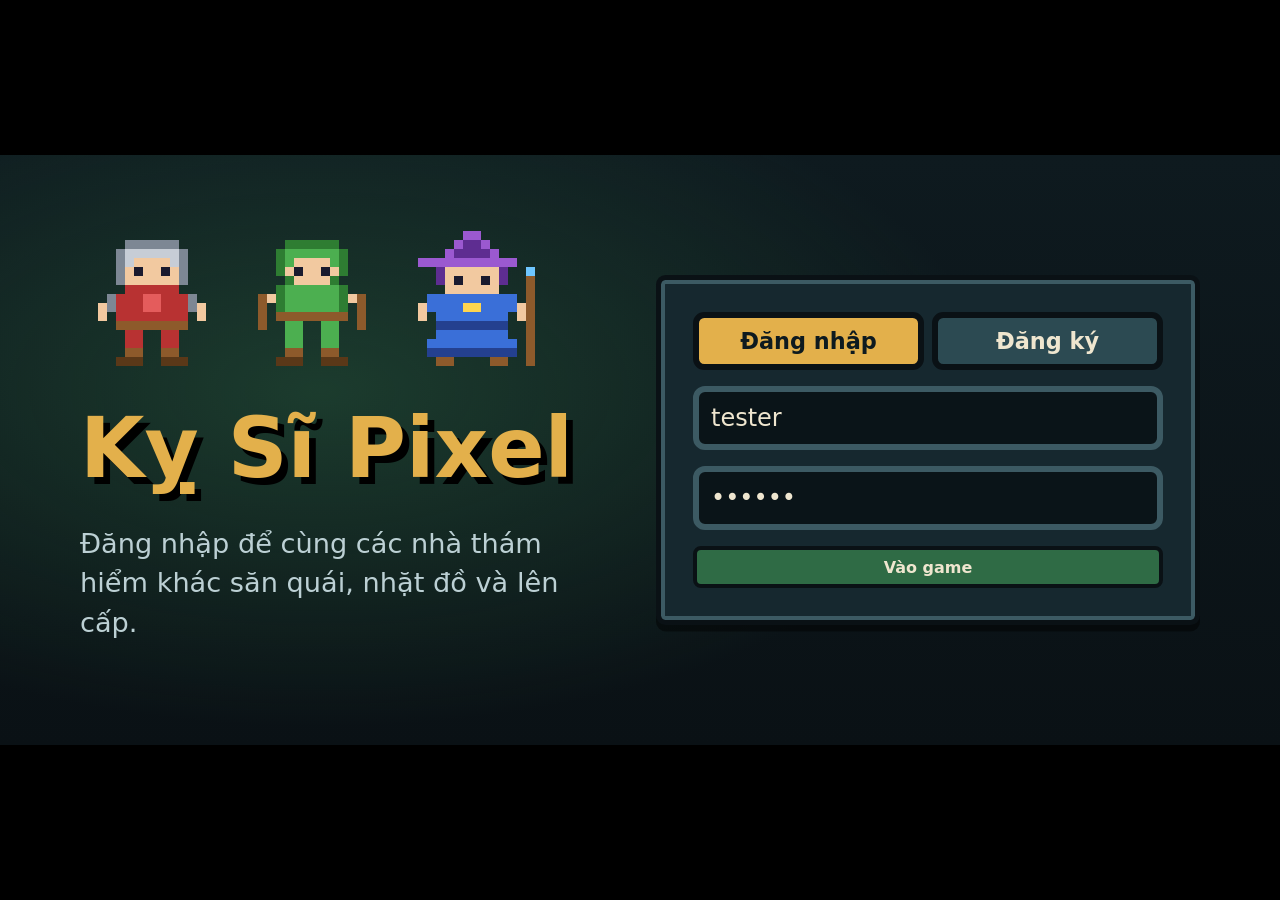
<file: kisi-mmo-gameplay-v3.html>
<!doctype html><html lang="vi"><head><meta charset="utf-8"><meta name="viewport" content="width=device-width,initial-scale=1,maximum-scale=1,user-scalable=no"><title>Kỵ Sĩ Pixel — Full Art</title><style>
*{box-sizing:border-box}html,body{margin:0;width:100%;height:100%;background:#000;color:#efe6cf;font-family:"Trebuchet MS",system-ui,sans-serif;overflow:hidden;user-select:none}
#root,.frame{position:absolute;inset:0}.frame{width:min(100vw,calc(100vh*19.5/9));height:min(100vh,calc(100vw*9/19.5));margin:auto;overflow:hidden;background:#0e1a1f}
.panel{background:#16282f;border:.35em solid #0a1115;box-shadow:inset 0 0 0 .25em #3c5a63,0 .4em #0007;border-radius:.6em}
.btn,.tab{font:inherit;font-weight:700;color:#efe6cf;background:#2c4a52;border:.3em solid #0a1115;border-radius:.5em;padding:.45em 1.1em;cursor:pointer}.btn.primary{background:#2f6b45}.btn.small{font-size:1.3em}
.auth{display:flex;align-items:center;justify-content:space-between;gap:5em;padding:5em;background:radial-gradient(60em 30em at 25% 40%,#2f6b4570,transparent 70%),linear-gradient(#0e1a1f,#0a1115)}
.auth-hero{flex:1}.auth-sprites{display:flex;gap:1em}.auth-sprites img{width:9em;height:9em;image-rendering:pixelated}.title{font-size:5.2em;margin:.3em 0;color:#e3b04b;text-shadow:.08em .08em #000}.subtitle{font-size:1.7em;line-height:1.45;color:#bcd0d4}
.auth-form{width:34em;padding:2em;display:flex;flex-direction:column;gap:1em}.tabs{display:flex;gap:.5em}.tab{flex:1;font-size:1.4em}.tab.on{background:#e3b04b;color:#0e1a1f}input{font:inherit;font-size:1.5em;color:#efe6cf;background:#0a1418;border:.25em solid #3c5a63;border-radius:.5em;padding:.5em}
.chars{padding:3em 5em;background:linear-gradient(#0e1a1f,#0a1115)}.chars-head{display:flex;justify-content:space-between;align-items:center}.chars-head h2{font-size:2.8em;color:#e3b04b}.chars-body{height:80%;display:flex;align-items:center;justify-content:center}.class-pick{display:flex;gap:1em}.class-opt{width:18em;padding:1.2em;background:#16282f;color:#efe6cf;border:.3em solid #3c5a63;border-radius:.6em;cursor:pointer;text-align:center}.class-opt.on{border-color:#e3b04b;background:#1d3a36}.class-opt img{width:8em;height:8em;image-rendering:pixelated}.class-opt b{display:block;font-size:1.6em}.class-opt span{display:block;color:#9fb7bd;margin:.4em}
.game canvas{position:absolute;inset:0;width:100%;height:100%;image-rendering:pixelated;touch-action:none}.hud{position:absolute;inset:0;pointer-events:none}.hud button,.joystick,.inventory{pointer-events:auto}
.status{position:absolute;left:1em;top:1em;width:29em;padding:.8em;background:#0a1114cc;border:.25em solid #3c5a63;border-radius:.5em;display:flex;gap:.7em}.avatar{width:6.5em;height:6.5em;background:#1c3139;image-rendering:pixelated}.status-bars{flex:1}.status-name{font-size:1.4em;font-weight:700}.bar{position:relative;height:1.6em;background:#05090b;border:.15em solid #000;border-radius:.3em;overflow:hidden;margin:.25em 0}.bar i{display:block;height:100%}.hp i{background:#d83a3a}.mp i{background:#3d7bdc}.exp i{background:#e3b04b}.bar span{position:absolute;inset:0;text-align:center;font-size:.9em;font-weight:700;text-shadow:.1em .1em #000}
.top-right{position:absolute;right:1em;top:1em;display:flex;flex-direction:column;align-items:flex-end;gap:.5em}.mapbox{background:#0a1114cc;border:.25em solid #3c5a63;border-radius:.5em;padding:.4em;text-align:center}.mapbox canvas{position:static;width:18em;height:8em;image-rendering:pixelated}.mapname{font-size:1.1em;color:#bcd0d4}.top-buttons{display:flex;gap:.5em}.top-buttons .btn{font-size:1.2em}
.toasts{position:absolute;top:1em;left:50%;transform:translateX(-50%)}.toast{background:#16282fee;border:.2em solid #3c5a63;border-radius:.5em;padding:.5em 1em;font-size:1.3em}
.joystick{position:absolute;left:3em;bottom:3em;width:14em;height:14em;border-radius:50%}.joy-ring{position:absolute;inset:0;border-radius:50%;background:#0a111a73;border:.4em solid #efe6cf55}.joy-knob{position:absolute;width:5em;height:5em;left:4.5em;top:4.5em;border-radius:50%;background:#71808a99;border:.25em solid #efe6cf77}.skills{position:absolute;left:50%;bottom:1.2em;transform:translateX(-50%);display:flex;gap:.45em;pointer-events:auto}.skill{width:5.5em;height:5.5em;background:#16282fee;border:.25em solid #3c5a63;border-radius:.5em;color:#fff;font-weight:700;cursor:pointer}.skill b{display:block;color:#e3b04b}.skill small{font-size:.7em}.npcbox{position:absolute;left:50%;top:12%;transform:translateX(-50%);min-width:28em;max-width:42em;background:#0e1a1ff7;border:.3em solid #3c5a63;border-radius:.6em;padding:1em;pointer-events:auto;box-shadow:0 1em 4em #000}.npcbox h3{color:#e3b04b;margin:.2em 0}.npcbox p{color:#bcd0d4}.quest{position:absolute;right:1em;bottom:1em;width:22em;background:#0a1114dd;border:.2em solid #3c5a63;padding:.7em;border-radius:.5em}.skills .skill{font-size:.85em}.attack{position:absolute;right:3em;bottom:3em;width:9em;height:9em;border-radius:50%;background:#6b342cdd;color:#fff;border:.35em solid #efe6cf88;font-weight:800;font-size:1.5em}
.inventory{position:absolute;inset:6% 8%;background:#0e1a1ff5;border:.35em solid #3c5a63;border-radius:.7em;padding:1.2em;box-shadow:0 1em 4em #000}.inv-head{display:flex;justify-content:space-between;font-size:2em;color:#e3b04b}.inv-grid{display:grid;grid-template-columns:1fr 2fr 1fr;gap:1em;margin-top:1em}.slots{display:grid;grid-template-columns:repeat(4,1fr);gap:.4em}.slot{aspect-ratio:1;background:#0a1418;border:.2em solid #3c5a63;border-radius:.35em;cursor:pointer}.slot img{width:80%;height:80%;image-rendering:pixelated}.detail{padding:1em;background:#0a1418;border:.2em solid #3c5a63;border-radius:.4em}
@media(max-width:800px){.frame{width:100vw;height:100vh}.auth{padding:2em;gap:1em}.title{font-size:4em}.subtitle{font-size:1.2em}.status{transform:scale(.72);transform-origin:top left}.top-right{transform:scale(.72);transform-origin:top right}.inventory{inset:3%;overflow:auto}.inv-grid{grid-template-columns:1fr}.class-opt{width:11em}}
</style></head><body><div id="root"></div><script>
const PALETTE={"k": "#1a1a2e", "w": "#ffffff", "s": "#f2c9a0", "S": "#d9a577", "r": "#b83232", "R": "#e45c5c", "b": "#3a6fd8", "B": "#24408f", "g": "#4caf50", "G": "#2e7d32", "l": "#8bc34a", "y": "#ffd54f", "o": "#ef8a2b", "n": "#8d5a2b", "N": "#5a3818", "a": "#c7cdd6", "A": "#7d8794", "p": "#9b59d0", "P": "#5e2d91", "t": "#e0c9a0", "d": "#3d3d3d", "e": "#e04040", "c": "#6ec6ff"},SPRITES={"warrior": ["................", ".....AAAAAA.....", "....AaaaaaaA....", "....AassssaA....", "....AskssksA....", "....AssssssA....", ".....rrrrrr.....", "...ArrrRRrrrA...", "..sArrrRRrrrAs..", "..s.rrrrrrrr.s..", "....nnnnnnnn....", ".....rr..rr.....", ".....rr..rr.....", ".....nn..nn.....", "....NNN..NNN....", "................"], "archer": ["................", ".....GGGGGG.....", "....GggggggG....", "....GgssssgG....", "....GskssksG....", ".....GssssG.....", "....GggggggG....", "..nsGggggggGsn..", "..n.GggggggG.n..", "..n.nnnnnnnn.n..", "..n..gg..gg..n..", ".....gg..gg.....", ".....gg..gg.....", ".....nn..nn.....", "....NNN..NNN....", "................"], "mage": [".......pp.......", "......pPPp......", ".....pPPPPp.....", "..ppppppppppp...", "....PssssssP..c.", "....PskssksP..n.", ".....ssssss...n.", "...bbbbbbbbbb.n.", "..sbbbbyybbbbsn.", "..s.bbbbbbbb.sn.", "....BBBBBBBB..n.", "....bbbbbbbb..n.", "...bbbbbbbbbb.n.", "...BBBBBBBBBB.n.", "....nn....nn..n.", "................"], "wolf": ["................", "................", "................", "................", "................", "...........A.A..", "..........AAAAA.", "..........AeAAAd", "...AAAAAAAAAAAd.", "..AAAAAAAAAAAAA.", ".AAAAAAAAAAAAAA.", ".AAaaaaaaaaaAA..", "..AAAAAAAAAAAA..", "..AA.AA..AA.AA..", "..AA.AA..AA.AA..", "..dd.dd..dd.dd.."], "goblin": ["................", "................", "................", "..gg........gg..", ".ggg.gggggg.ggg.", "..gggggggggggg..", "....gGeggeGg....", "....gggddggg....", ".....gggggg.....", "....nnnnnnnn..N.", "...gnnnnnnnng.N.", "...g.nnnnnn.gNN.", ".....gg..gg.....", ".....gg..gg.....", "....GGG..GGG....", "................"], "tree": ["......GGGG......", "....GGggggGG....", "...GggggggggG...", "..GggggGgggggG..", "..GgggggggggGg..", ".GggGggggggggGG.", ".GgggggggGgggGG.", ".GggggggggggggG.", "..GgggGggggggG..", "...GGggggggGG...", ".....GGGGGG.....", "......nnnn......", "......nNnn......", "......nNnn......", ".....nNNnn......", "................"], "flower": ["..y..", ".yry.", "..y..", "..g..", "..g..", "......a.", "nnnnnnaa", "......a.", "..pp..", ".pwwp.", "pwwwwp", "pwwwwp", ".pwwp.", "..pp..", "..............Aa", ".............Aaa", "............Aaa.", "...........Aaa..", "..........Aaa...", ".........Aaa....", "........Aaa.....", ".......Aaa......", "..y...Aaa.......", "...y.Aaa........", "....yya.........", "...nnyy.........", "..nn..y.........", ".nn.............", "................", "................"], "bow": ["....nn..........", ".....nn.........", "......n.w.......", ".......nw.......", ".......nw.......", "........nw......", "........nw......", "........nw......", "........nw......", ".......nw.......", ".......nw.......", "......n.w.......", ".....nn.........", "....nn..........", "................", "................"], "staff": ["......cc........", ".....cwwc.......", ".....cwwc.......", "......cc........", ".......n........", ".......n........", ".......n........", ".......n........", ".......n........", ".......n........", ".......N........", ".......N........", ".......N........", "................", "................", "................"], "armor": ["................", "..bbb......bbb..", ".bbbbb....bbbbb.", ".bbbbbbbbbbbbbb.", ".bBbbbbbbbbbbBb.", "..BbbbbyybbbbB..", "..BbbbbyybbbbB..", "...bbbbbbbbbb...", "...bbbbbbbbbb...", "...bBbbbbbbBb...", "...bBbbbbbbBb...", "...BBBBBBBBBB...", "................", "................", "................", "................"], "helmet": ["................", ".......rr.......", ".....aaaaaa.....", "....aaaaaaaa....", "...aaaAAAAaaa...", "...aaAaaaaAaa...", "...aA.aaaa.Aa...", "...aA......Aa...", "...aA......Aa...", "................", "................", "................", "................", "................", "................", "................"]};
const C={warrior:{name:"Chiến Binh",desc:"Cận chiến, máu trâu, phòng thủ cao.",hp:120,mp:30,atk:10,def:5,range:70,cd:700,cost:0,weapon:"sword"},archer:{name:"Cung Thủ",desc:"Bắn xa, sát thương ổn định, nhanh nhẹn.",hp:90,mp:40,atk:12,def:3,range:230,cd:750,cost:1,weapon:"bow"},mage:{name:"Pháp Sư",desc:"Phép thuật xa, sát thương cao, máu giấy.",hp:75,mp:80,atk:15,def:2,range:190,cd:900,cost:3,weapon:"staff"}};
const SK={warrior:[{n:"Chém Mạnh",cost:4,cd:2600,p:1.8,r:95,type:"slash"},{n:"Thiết Giáp",cost:7,cd:7000,p:0,r:0,type:"buff"}],archer:[{n:"Mũi Tên Xuyên",cost:5,cd:2500,p:2.1,r:270,type:"shot"},{n:"Bắn Liên Hoàn",cost:8,cd:6000,p:1.35,r:250,type:"multi"}],mage:[{n:"Hỏa Cầu",cost:8,cd:2400,p:2.3,r:250,type:"fire"},{n:"Bão Phép",cost:14,cd:7000,p:1.55,r:180,type:"aoe"}]};
const QUESTS=[{id:"wolves",name:"Dọn Bãi Sói",need:5,kill:"wolf",reward:80,gold:35},{id:"goblins",name:"Đuổi Goblin",need:4,kill:"goblin",reward:120,gold:60}];
const DROPS={wolf:["potion_small","bow_short","armor_leather"],goblin:["potion_small","sword_iron","helm_leather"]};
const I={sword_wood:["Kiếm Gỗ","sword",3,0,0],sword_iron:["Kiếm Sắt","sword",8,0,5],sword_steel:["Kiếm Thép Xanh","sword",16,0,12],bow_short:["Cung Ngắn","bow",4,0,1],bow_long:["Cung Dài","bow",9,0,5],bow_hunter:["Cung Thợ Săn","bow",17,0,12],staff_oak:["Gậy Sồi","staff",4,0,1],staff_crystal:["Gậy Pha Lê","staff",9,0,5],staff_arcane:["Gậy Huyền Bí","staff",18,0,12],armor_cloth:["Áo Vải","armor",0,2,1],armor_leather:["Giáp Da","armor",0,5,4],armor_chain:["Giáp Xích","armor",0,10,10],armor_plate:["Giáp Thép","armor",0,16,18],helm_cap:["Mũ Vải","helmet",0,1,1],helm_leather:["Mũ Da","helmet",0,3,4],helm_iron:["Mũ Sắt","helmet",0,6,10],helm_knight:["Mũ Hiệp Sĩ","helmet",0,10,18]};
const I0=I; I0.potion_small=["Bình Máu Nhỏ","potion",0,0,0]; I0.potion_mana=["Bình Mana","potion",0,0,0];
const M={city:{name:"Thành Phố Sơ Khai",w:1280,h:800,theme:"city",spawn:[640,560],obs:[[160,110,260,170,"house"],[860,110,260,170,"house"],[160,520,260,150,"house"],[600,330,96,96,"fountain"]],p:[1190,330,90,150,"field","Bãi Quái"]},field:{name:"Bãi Quái Rừng Sói",w:2400,h:1400,theme:"field",spawn:[150,705],obs:[[800,400,70,50,"rock"],[1400,900,90,60,"rock"],[1900,500,80,60,"rock"],[600,1000,70,50,"rock"]],p:[0,630,90,150,"city","Thành Phố"]}};
const st={cls:"warrior",name:"Kỵ Sĩ",level:1,exp:0,map:"city",x:640,y:560,hp:120,mp:30,equip:{weapon:"sword_wood",armor:"armor_cloth",helmet:null},inv:[],open:false,last:0,msg:"",gold:100,quest:null,questKills:0,skillCd:[0,0],buff:0};
let canvas,ctx,fx,fxc,mini,keys=new Set(),last=performance.now(),mon=[],fxs=[],animTime=0,attackAnim=0,hitFlash=0,playerDir=1;
const mapRand=(seed)=>{let a=seed>>>0;return()=>{a=(a+0x6d2b79f5)|0;let t=Math.imul(a^(a>>>15),a|1);t^=t+Math.imul(t^(t>>>7),t|61);return((t^(t>>>14))>>>0)/4294967296}};
let decor={};
function spr(k,s=4){let a=SPRITES[k]||[],c=document.createElement("canvas");c.width=(a[0]||"").length*s;c.height=a.length*s;let g=c.getContext("2d");a.forEach((r,y)=>[...r].forEach((ch,x)=>{if(PALETTE[ch]){g.fillStyle=PALETTE[ch];g.fillRect(x*s,y*s,s,s)}}));return c}
function url(k,s=4){return spr(k,s).toDataURL()}
function stat(){let c=C[st.cls],a=c.atk,d=c.def,h=c.hp;Object.values(st.equip).forEach(id=>{if(id){let x=I[id];a+=x[2];d+=x[3];h+=x[4]*5}});return{atk:a,def:d,hp:h,mp:c.mp}}
function msg(t){st.msg=t;clearTimeout(msg.t);msg.t=setTimeout(()=>st.msg="",2200)}
function auth(){root.innerHTML=`<div class="frame auth"><div class="auth-hero"><div class="auth-sprites"><img src="${url("warrior",6)}"><img src="${url("archer",6)}"><img src="${url("mage",6)}"></div><h1 class="title">Kỵ Sĩ Pixel</h1><p class="subtitle">Đăng nhập để cùng các nhà thám hiểm khác săn quái, nhặt đồ và lên cấp.</p></div><form class="panel auth-form" onsubmit="event.preventDefault();chars()"><div class="tabs"><button type="button" class="tab on">Đăng nhập</button><button type="button" class="tab">Đăng ký</button></div><input placeholder="Tên đăng nhập" value="tester"><input type="password" placeholder="Mật khẩu" value="123456"><button class="btn primary">Vào game</button></form></div>`}
function chars(){root.innerHTML=`<div class="frame chars"><div class="chars-head"><h2>Nhân vật của tester</h2><button class="btn small" onclick="auth()">Đăng xuất</button></div><div class="chars-body"><div><div class="class-pick">${["warrior","archer","mage"].map(x=>`<button class="class-opt ${st.cls==x?"on":""}" onclick="pick('${x}')"><img src="${url(x,6)}"><b>${C[x].name}</b><span>${C[x].desc}</span></button>`).join("")}</div><div style="display:flex;gap:1em;margin-top:2em"><input id="nm" value="Kỵ Sĩ" maxlength="14"><button class="btn primary" onclick="start()">Vào game</button></div></div></div></div>`}
function pick(x){st.cls=x;chars()}
function start(){st.name=document.getElementById("nm").value.trim()||"Kỵ Sĩ";let c=C[st.cls];Object.assign(st,{level:1,exp:0,map:"city",x:640,y:560,hp:c.hp,mp:c.mp,equip:{weapon:st.cls=="warrior"?"sword_wood":st.cls=="archer"?"bow_short":"staff_oak",armor:"armor_cloth",helmet:null},inv:["potion_small","potion_small"],gold:100,quest:null,questKills:0,skillCd:[0,0],buff:0});spawn();root.innerHTML=`<div class="frame game"><canvas id="cv"></canvas><canvas id="fx"></canvas><div class="hud"><div id="status" class="status"></div><div class="top-right"><div class="mapbox"><canvas id="mm"></canvas><div id="mn" class="mapname"></div></div><div class="top-buttons"><button class="btn" onclick="talkNPC()">NPC</button><button class="btn" onclick="inv()">Túi đồ</button><button class="btn" onclick="chars()">Thoát</button></div></div><div id="toast" class="toasts"></div><div class="joystick"><div class="joy-ring"></div><div class="joy-knob"></div></div><div id="skills" class="skills"></div><button class="attack" onpointerdown="hit()">⚔<br>Đánh</button><div id="inventory"></div><div id="npc"></div><div id="questui"></div></div></div>`;canvas=cv;ctx=cv.getContext("2d");fx=document.getElementById("fx");fxc=fx.getContext("2d");mini=mm;cv.width=1170;cv.height=540;fx.width=1170;fx.height=540;onkeydown=e=>{let k=e.key.toLowerCase();if("wasd".includes(k)||k.startsWith("arrow"))keys.add(k);if(k==" ")hit()};onkeyup=e=>keys.delete(e.key.toLowerCase());requestAnimationFrame(loop)}
function spawn(){
  mon=[];
  if(st.map==="field"){let r=mapRand(1337);for(let i=0;i<14;i++)mon.push({t:"wolf",x:450+r()*800,y:150+r()*1100,h:60,m:60,ai:0,atk:0,flash:0,dir:1});for(let i=0;i<10;i++)mon.push({t:"goblin",x:1300+r()*1000,y:150+r()*1100,h:110,m:110,ai:0,atk:0,flash:0,dir:1});}
  decor[st.map]=decor[st.map]||(()=>{let r=mapRand(st.map==="city"?11:77),a=[];let m=M[st.map];for(let i=0;i<(m.theme==="city"?40:160);i++)a.push([60+r()*(m.w-120),90+r()*(m.h-150)]);return a})();
}
function drawSprite(k,x,y,s=3,frame=0,flip=false,alpha=1,angle=0){let rows=SPRITES[k]||[];let a=rows.map(r=>r.split(""));
  // 3 trạng thái animation nhẹ: idle, walk, attack/hit; vẫn giữ pixel-art gốc.
  if(frame===1 && a.length){a=a.map((r,i)=>{let z=[...r];if(i>=10&&i<15){if((i+frame)%2===0){let q=z[4];z[4]='.';z[5]=q}}return z});}
  if(frame===2 && a.length){a=a.map((r,i)=>{let z=[...r];if(i===7||i===8){for(let j=0;j<z.length;j++)if(z[j]!=='.'&&j>9){let q=z[j];z[j]='.';if(j+1<z.length)z[j+1]=q;}}return z});}
  let im=sprFromRows(a.map(r=>r.join("")),s);ctx.save();ctx.globalAlpha=alpha;ctx.translate(x,y);ctx.rotate(angle);if(flip)ctx.scale(-1,1);ctx.drawImage(im,-im.width/2,-im.height);ctx.restore();}
function sprFromRows(rows,s=4){let c=document.createElement("canvas");c.width=(rows[0]||"").length*s;c.height=rows.length*s;let g=c.getContext("2d");rows.forEach((r,y)=>[...r].forEach((ch,x)=>{if(PALETTE[ch]){g.fillStyle=PALETTE[ch];g.fillRect(x*s,y*s,s,s)}}));return c}

function obstacle(o){let[x,y,w,h,k]=o;if(k=="house"){ctx.fillStyle="#0004";ctx.fillRect(x+8,y+h-8,w,14);ctx.fillStyle="#c9a26b";ctx.fillRect(x,y+60,w,h-60);ctx.fillStyle="#a23b3b";ctx.fillRect(x-10,y,w+20,64);ctx.fillStyle="#5a3818";ctx.fillRect(x+w/2-20,y+h-56,40,56);ctx.fillStyle="#9fd8ff";ctx.fillRect(x+24,y+80,34,30);ctx.fillRect(x+w-58,y+80,34,30)}else if(k=="fountain"){ctx.fillStyle="#8d8d9a";ctx.beginPath();ctx.ellipse(x+w/2,y+h/2,62,42,0,0,7);ctx.fill();ctx.fillStyle="#4a9de0";ctx.beginPath();ctx.ellipse(x+w/2,y+h/2,48,30,0,0,7);ctx.fill()}else{ctx.fillStyle="#7d8794";ctx.beginPath();ctx.ellipse(x+w/2,y+h/2,w/2,h/2,0,0,7);ctx.fill()}}
function world(){let m=M[st.map],sx=Math.max(0,Math.min(m.w-1170,st.x-585)),sy=Math.max(0,Math.min(m.h-540,st.y-270));ctx.clearRect(0,0,1170,540);ctx.fillStyle=m.theme==="city"?"#4caf50":"#4a8f3e";ctx.fillRect(0,0,1170,540);ctx.save();ctx.translate(-sx,-sy);
  // nền + đường/tile theo layout gốc
  ctx.fillStyle="#315f38";ctx.fillRect(0,0,m.w,m.h);ctx.fillStyle=m.theme==="city"?"#4caf50":"#4a8f3e";ctx.fillRect(0,0,m.w,m.h);
  if(m.theme==="city"){ctx.fillStyle="#9a9aa8";ctx.fillRect(0,340,m.w,120);ctx.fillRect(500,230,280,340);ctx.fillStyle="#74747f";for(let x=0;x<m.w;x+=48)ctx.fillRect(x,398,32,2);for(let y=340;y<460;y+=32)ctx.fillRect(18,y,2,20)}else{ctx.fillStyle="#80623e";ctx.fillRect(0,640,900,130);ctx.fillStyle="#6b5134";for(let x=0;x<900;x+=42)ctx.fillRect(x,705,30,2)}
  let dec=decor[st.map]||[];dec.forEach(([x,y],i)=>{if(m.theme==="city"&&((y>330&&y<470)||(x>490&&x<790&&y>220&&y<580)))return;drawSprite(i%7===0?"flower":"flower",x,y,3,0,false,.9)});
  for(let x=20;x<m.w;x+=56){drawSprite("tree",x,52,4);drawSprite("tree",x,m.h+8,4)}for(let y=108;y<m.h;y+=56){drawSprite("tree",16,y,4);drawSprite("tree",m.w-16,y,4)}
  m.obs.forEach(obstacle);let p=m.p;ctx.fillStyle="#6ec6ff55";ctx.strokeStyle="#d9c1ff";ctx.lineWidth=4;ctx.beginPath();ctx.ellipse(p[0]+p[2]/2,p[1]+p[3]/2,p[2]*.38,p[3]/2,0,0,7);ctx.fill();ctx.stroke();ctx.fillStyle="#e8d9ff";ctx.font="bold 15px Trebuchet MS";ctx.textAlign="center";ctx.fillText(p[5],p[0]+p[2]/2,p[1]-8);
  if(st.map==="field")mon.forEach(q=>{let frame=q.flash>0?2:(q.ai>0?1:0),bob=q.ai>0?Math.abs(Math.sin(animTime*.012+q.x)) * 2:0;drawSprite(q.t,q.x,q.y-bob,3,frame,q.dir<0,q.h<=0?0.25:1);ctx.fillStyle="#000";ctx.fillRect(q.x-21,q.y-54,42,6);ctx.fillStyle="#d83a3a";ctx.fillRect(q.x-20,q.y-53,40*Math.max(0,q.h/q.m),4);ctx.fillStyle="#fff";ctx.font="13px Trebuchet MS";ctx.fillText(q.t==="wolf"?"Sói Lv3":"Goblin Lv6",q.x,q.y-58)});
  let moving=keys.size>0,frame=attackAnim>0?2:(moving?1:0),bob=moving?Math.abs(Math.sin(animTime*.018))*3:0;drawSprite(st.cls,st.x,st.y-bob,3,frame,playerDir<0,st.hp<=0?.35:1,attackAnim>0?(playerDir<0?-0.15:0.15):0);ctx.fillStyle="#9dffa0";ctx.font="bold 13px Trebuchet MS";ctx.fillText(st.name+"  Lv"+st.level,st.x,st.y-55);
  ctx.restore();drawEffects(sx,sy);}
function drawEffects(sx,sy){fxc.clearRect(0,0,1170,540);for(let i=fxs.length-1;i>=0;i--){let e=fxs[i],age=(performance.now()-e.t)/e.d;if(age>=1){fxs.splice(i,1);continue}let x=e.x-sx,y=e.y-sy;fxc.save();fxc.globalAlpha=1-age;if(e.type==="slash"){fxc.strokeStyle="#fff";fxc.lineWidth=6;fxc.beginPath();fxc.arc(x,y-25,34,e.a-.8,e.a+.8);fxc.stroke()}else if(e.type==="proj"){fxc.fillStyle=e.color;fxc.beginPath();fxc.arc(x,y-25,6+4*(1-age),0,7);fxc.fill()}else if(e.type==="hit"){fxc.strokeStyle=e.color;fxc.lineWidth=4;for(let j=0;j<6;j++){let a=j*Math.PI/3;fxc.beginPath();fxc.moveTo(x+Math.cos(a)*8,y-25+Math.sin(a)*8);fxc.lineTo(x+Math.cos(a)*28*(1-age),y-25+Math.sin(a)*28*(1-age));fxc.stroke()}}else if(e.type==="death"){fxc.strokeStyle="#ffd54f";fxc.lineWidth=3;fxc.beginPath();fxc.arc(x,y-28,15+35*age,0,7);fxc.stroke()}fxc.restore()}if(attackAnim>0){attackAnim=Math.max(0,attackAnim-16)}}

function blocked(x,y){let m=M[st.map];for(let o of m.obs)if(x+18>o[0]&&x-18<o[0]+o[2]&&y+18>o[1]&&y-18<o[1]+o[3])return true;return false}
function move(dt){let dx=(keys.has("d")||keys.has("arrowright"))-(keys.has("a")||keys.has("arrowleft")),dy=(keys.has("s")||keys.has("arrowdown"))-(keys.has("w")||keys.has("arrowup"));if(dx||dy){let l=Math.hypot(dx,dy);dx/=l;dy/=l;playerDir=dx<0?-1:dx>0?1:playerDir;let nx=st.x+dx*170*dt,ny=st.y+dy*170*dt;if(!blocked(nx,st.y))st.x=nx;if(!blocked(st.x,ny))st.y=ny}let m=M[st.map];st.x=Math.max(40,Math.min(m.w-40,st.x));st.y=Math.max(64,Math.min(m.h-40,st.y));
  if(st.map==="field")updateMonsters(dt);let p=m.p;if(st.x>p[0]&&st.x<p[0]+p[2]&&st.y>p[1]&&st.y<p[1]+p[3]){st.map=p[4];st.x=M[st.map].spawn[0];st.y=M[st.map].spawn[1];spawn();msg("Đã sang "+M[st.map].name)}}
function updateMonsters(dt){for(const q of mon){if(q.h<=0)continue;q.flash=Math.max(0,q.flash-dt*1000);q.atk=Math.max(0,q.atk-dt*1000);let d=Math.hypot(st.x-q.x,st.y-q.y);let aggro=q.t==="wolf"?250:210;if(d<aggro&&d>48){let dx=(st.x-q.x)/d,dy=(st.y-q.y)/d;q.x+=dx*(q.t==="wolf"?55:42)*dt;q.y+=dy*(q.t==="wolf"?55:42)*dt;q.dir=dx<0?-1:1;q.ai=1}else{q.ai=Math.max(0,q.ai-dt*2)}if(d<58&&q.atk<=0&&st.hp>0){let dmg=q.t==="wolf"?5:8;st.hp=Math.max(0,st.hp-Math.max(1,dmg-stat().def*(st.buff>0?0.7:0.35)));q.atk=q.t==="wolf"?1300:1700;q.flash=180;fxs.push({type:"hit",x:st.x,y:st.y,t:performance.now(),d:250,color:"#ff6b6b"});if(st.hp<=0)msg("Bạn đã bị hạ! Nhấn Đánh để hồi sinh")}}}

function renderSkills(){let a=SK[st.cls]||[];skills.innerHTML=a.map((x,i)=>`<button class="skill" onclick="cast(${i})"><b>${i+1}</b><small>${x.n}</small><br>${Math.ceil(st.skillCd[i]/1000)}s</button>`).join("")}
function cast(i){let x=(SK[st.cls]||[])[i],now=performance.now();if(!x||st.skillCd[i]>0)return;if(st.mp<x.cost)return msg("Không đủ MP");st.mp-=x.cost;st.skillCd[i]=x.cd;if(x.type==="buff"){st.buff=6000;fxs.push({type:"death",x:st.x,y:st.y,t:now,d:700});msg("Thiết Giáp: DEF tăng mạnh");return}let targets=mon.filter(q=>q.h>0&&Math.hypot(q.x-st.x,q.y-st.y)<=x.r).sort((a,b)=>Math.hypot(a.x-st.x,a.y-st.y)-Math.hypot(b.x-st.x,b.y-st.y));if(!targets.length)return msg("Không có mục tiêu");let list=x.type==="aoe"?targets:targets.slice(0,x.type==="multi"?3:1);for(let q of list){let d=Math.max(1,Math.round(stat().atk*x.p-(q.t==="wolf"?1:3)));q.h-=d;q.flash=220;floatText(q.x,q.y-70,d,"#ffd54f");fxs.push({type:x.type==="fire"?"proj":"slash",x:q.x,y:q.y,t:now,d:350,a:Math.atan2(q.y-st.y,q.x-st.x),color:"#ff9d45"});if(q.h<=0)killMonster(q)}}
function killMonster(q){let xp=q.t==="wolf"?14:30;st.exp+=xp;st.questKills+=(st.quest&&st.quest.kill===q.t)?1:0;let drops=DROPS[q.t]||[];if(Math.random()<.65&&st.inv.length<20)st.inv.push(drops[Math.floor(Math.random()*drops.length)]);if(Math.random()<.5){st.gold+=q.t==="wolf"?3:7}fxs.push({type:"death",x:q.x,y:q.y,t:performance.now(),d:500});setTimeout(()=>{let i=mon.indexOf(q);if(i>=0)mon.splice(i,1)},220);msg("Hạ quái! +"+xp+" EXP");while(st.exp>=100){st.exp-=100;st.level++;st.hp=stat().hp;st.mp=C[st.cls].mp;msg("LEVEL UP! "+st.level)}}
function talkNPC(){if(st.map!=="city")return msg("Hãy về thành phố để gặp NPC");npc.innerHTML=`<div class="npcbox"><h3>Trưởng làng</h3><p>Chào nhà thám hiểm. Chọn một nhiệm vụ:</p>${QUESTS.map(q=>`<button class="btn" style="margin:.2em" onclick="takeQuest('${q.id}')">${q.name} — ${q.need} quái · ${q.reward} EXP + ${q.gold} vàng</button>`).join("")}<button class="btn" onclick="closeNPC()">Đóng</button></div>`}
function closeNPC(){npc.innerHTML=""}
function takeQuest(id){let q=QUESTS.find(x=>x.id===id);st.quest=q;st.questKills=0;closeNPC();msg("Nhận nhiệm vụ: "+q.name)}
function questUI(){if(!st.quest){questui.innerHTML="";return}let q=st.quest;if(st.questKills>=q.need){st.exp+=q.reward;st.gold+=q.gold;msg("Hoàn thành "+q.name+"! +"+q.reward+" EXP, +"+q.gold+" vàng");st.quest=null;st.questKills=0;return}questui.innerHTML=`<div class="quest"><b>${q.name}</b><br>Tiến độ: ${Math.min(st.questKills,q.need)}/${q.need}<br>Thưởng: ${q.reward} EXP · ${q.gold} vàng</div>`}
function useItem(i){let id=st.inv[i];if(id==="potion_small"){let max=stat().hp;st.hp=Math.min(max,st.hp+45);st.inv.splice(i,1);msg("Hồi 45 HP")}else if(id==="potion_mana"){st.mp=Math.min(C[st.cls].mp,st.mp+25);st.inv.splice(i,1);msg("Hồi 25 MP")}renderInv()}
function hit(){let c=C[st.cls],s=stat(),now=performance.now();if(st.hp<=0){st.hp=s.hp;st.mp=c.mp;msg("Đã hồi sinh!");return}if(now-st.last<c.cd)return;if(st.mp<c.cost)return msg("Không đủ MP");st.last=now;st.mp=Math.min(c.mp,st.mp-c.cost);let q=mon.filter(q=>q.h>0).sort((a,b)=>Math.hypot(a.x-st.x,a.y-st.y)-Math.hypot(b.x-st.x,b.y-st.y))[0];if(!q||Math.hypot(q.x-st.x,q.y-st.y)>c.range)return msg("Không có mục tiêu trong tầm");let crit=Math.random()<.12,d=Math.max(1,Math.round((s.atk-(q.t==="wolf"?1:3))*(crit?1.8:1)));q.h-=d;q.flash=180;attackAnim=170;let ang=Math.atan2(q.y-st.y,q.x-st.x);fxs.push({type:"slash",x:st.x,y:st.y,t:performance.now(),d:220,a:ang});if(c.weapon==="bow"||c.weapon==="staff")fxs.push({type:"proj",x:q.x,y:q.y,t:performance.now(),d:260,color:c.weapon==="bow"?"#fff":"#d58cff"});fxs.push({type:"hit",x:q.x,y:q.y,t:performance.now(),d:280,color:crit?"#ffd54f":"#fff"});floatText(q.x,q.y-75,(crit?"CRIT ":"")+d,crit?"#ffd54f":"#fff");if(q.h<=0)killMonster(q)}
function floatText(x,y,t,color){let el=document.createElement("div");el.textContent=t;el.style.cssText=`position:fixed;left:${(x-M[st.map].w/2)*.6+50}%;top:42%;color:${color};font:bold 22px Trebuchet MS;text-shadow:2px 2px #000;pointer-events:none;z-index:20;transform:translate(-50%,0)`;document.body.appendChild(el);el.animate([{transform:"translate(-50%,0)",opacity:1},{transform:"translate(-50%,-55px)",opacity:0}],{duration:650,easing:"ease-out"}).onfinish=()=>el.remove()}

function hud(){let s=stat();status.innerHTML=`<img class="avatar" src="${url(st.cls,4)}"><div class="status-bars"><div class="status-name">${st.name} · ${C[st.cls].name} · Lv${st.level}</div><div class="bar hp"><i style="width:${100*st.hp/s.hp}%"></i><span>HP ${Math.round(st.hp)}/${s.hp}</span></div><div class="bar mp"><i style="width:${100*st.mp/s.mp}%"></i><span>MP ${Math.round(st.mp)}/${s.mp}</span></div><div class="bar exp"><i style="width:${st.exp}%"></i><span>EXP ${st.exp}/100</span></div></div>`;mn.textContent=M[st.map].name;toast.innerHTML=st.msg?`<div class="toast">${st.msg}</div>`:"";let g=mini.getContext("2d"),m=M[st.map];mini.width=288;mini.height=128;g.fillStyle=m.theme=="city"?"#4caf50":"#4a8f3e";g.fillRect(0,0,288,128);g.fillStyle="#9a9aa8";if(m.theme=="city"){g.fillRect(0,54,288,20);g.fillRect(112,37,63,54)}else g.fillRect(0,58,108,15);g.fillStyle="#fff";g.fillRect(st.x/m.w*288-2,st.y/m.h*128-2,4,4)}
function inv(){st.open=!st.open;renderInv()}function renderInv(){if(!st.open){inventory.innerHTML="";return}let bag=Array.from({length:20},(_,i)=>{let id=st.inv[i];return `<button class="slot" onclick="inspect(${i})">${id?`<img src="${url(I[id][1],3)}">`:""}</button>`}).join("");inventory.innerHTML=`<div class="inventory"><div class="inv-head">Túi đồ · 💰 ${st.gold} <button class="btn small" onclick="inv()">Đóng</button></div><div class="inv-grid"><div><h3>Trang bị</h3><div class="slots">${Object.values(st.equip).map(id=>`<button class="slot">${id?`<img src="${url(I[id][1],3)}">`:""}</button>`).join("")}</div><p>ATK ${stat().atk} · DEF ${stat().def}</p></div><div><h3>Vật phẩm</h3><div class="slots">${bag}</div></div><div id="detail" class="detail">Chọn vật phẩm để xem.</div></div></div>`}function inspect(i){let id=st.inv[i];if(!id)return;let a=I[id];if(a[1]==="potion"){detail.innerHTML=`<b style="color:#e3b04b">${a[0]}</b><p>Dùng để hồi phục.</p><button class="btn primary" onclick="useItem(${i})">Sử dụng</button>`;return}detail.innerHTML=`<b style="color:#e3b04b">${a[0]}</b><p>ATK +${a[2]} · DEF +${a[3]} · HP +${a[4]*5}</p><button class="btn primary" onclick="equip(${i})">Trang bị</button>`}function equip(i){let id=st.inv[i],a=I[id],slot=a[1]=="armor"?"armor":a[1]=="helmet"?"helmet":"weapon";let old=st.equip[slot];st.equip[slot]=id;st.inv[i]=old;st.inv=st.inv.filter(Boolean);renderInv();msg("Đã trang bị "+a[0])}
function loop(t){st.skillCd=st.skillCd.map(x=>Math.max(0,x-(t-last)));renderSkills();questUI();let dt=Math.min(.05,(t-last)/1000);last=t;animTime=t;move(dt);world();hud();requestAnimationFrame(loop)}setInterval(()=>{try{localStorage.setItem("kysipixel-save",JSON.stringify(st))}catch(e){}},2000);auth();
</script></body></html>
</file>
